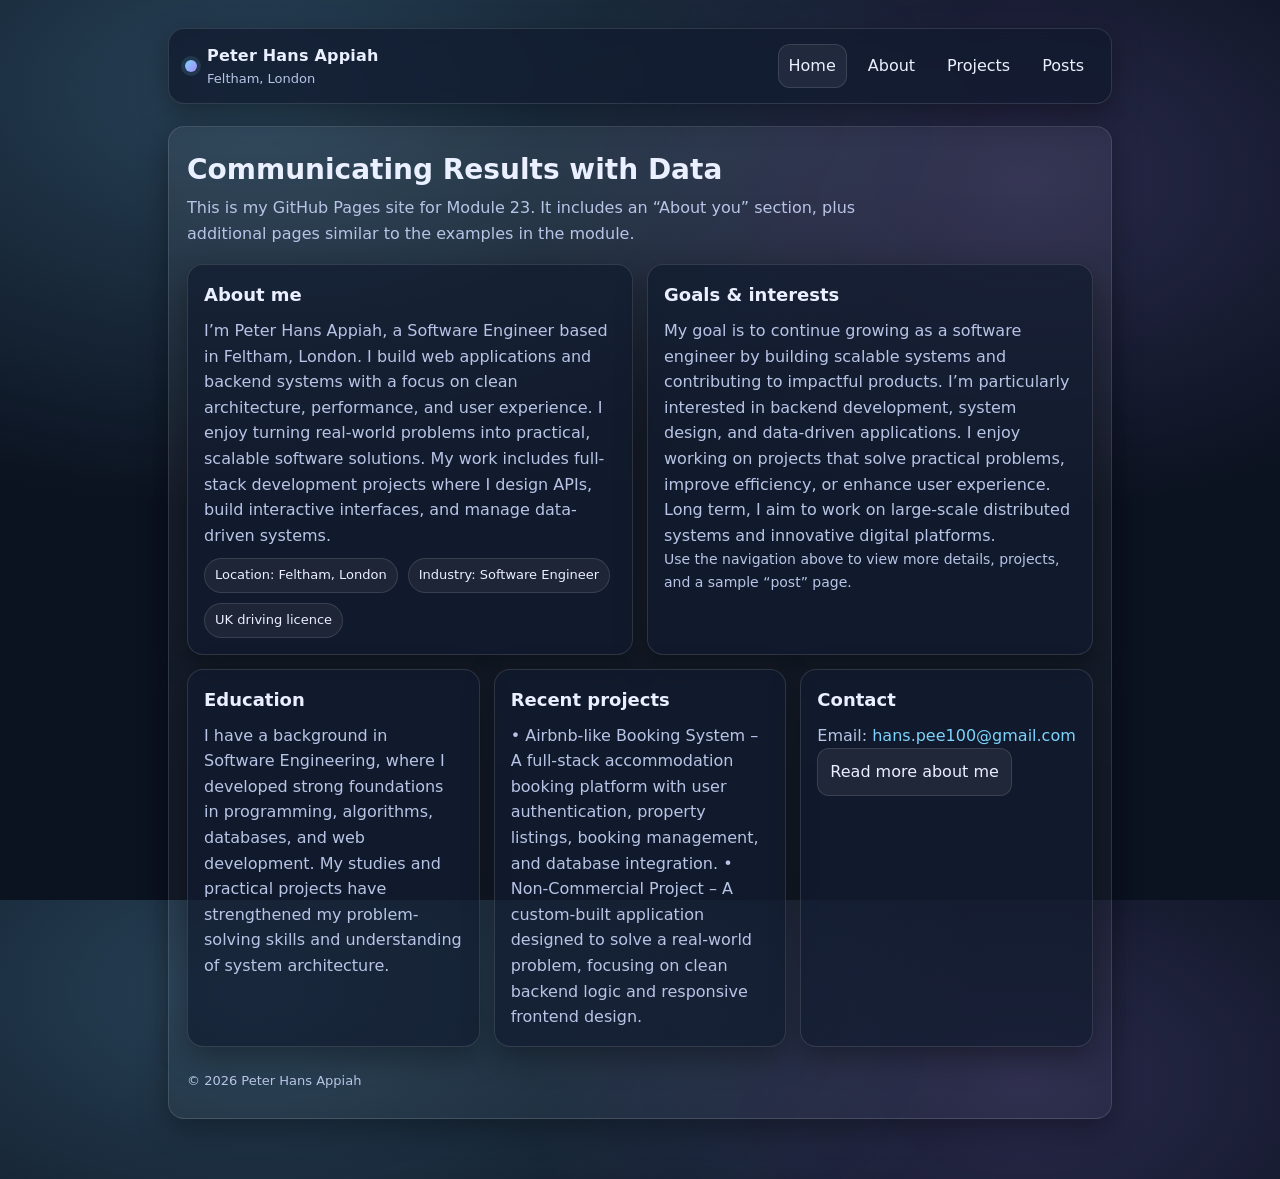
<file: index.html>
<!doctype html>
<html lang="en">
<head>
  <meta charset="utf-8" />
  <meta name="viewport" content="width=device-width, initial-scale=1" />
  <title>Peter Hans Appiah | Portfolio</title>
  <meta name="description" content="Portfolio site for Peter Hans Appiah." />
  <link rel="stylesheet" href="assets/css/styles.css" />
</head>
<body>
  <a class="skip-link" href="#main">Skip to content</a>

  <div class="container">
    <header class="header" role="banner">
      <div class="brand">
        <span class="badge" aria-hidden="true"></span>
        <div>
          <h1>Peter Hans Appiah</h1>
          <p>Feltham, London</p>
        </div>
      </div>

      <nav class="nav" aria-label="Primary">
        <a href="index.html" aria-current="page">Home</a>
        <a href="about.html">About</a>
        <a href="projects.html">Projects</a>
        <a href="posts.html">Posts</a>
      </nav>
    </header>

    <main id="main" class="hero" role="main">
      <h2>Communicating Results with Data</h2>
      <p>
        This is my GitHub Pages site for Module 23. It includes an “About you” section,
        plus additional pages similar to the examples in the module.
      </p>

      <div class="grid" aria-label="Overview cards">
        <section class="card half" aria-labelledby="about-you">
          <h3 id="about-you">About me</h3>
          <p>
            I’m Peter Hans Appiah, a Software Engineer based in Feltham, London. I build web applications and backend systems with a focus on clean architecture, performance, and user experience. I enjoy turning real-world problems into practical, scalable software solutions. My work includes full-stack development projects where I design APIs, build interactive interfaces, and manage data-driven systems.
          </p>
          <ul class="meta" aria-label="Quick facts">
            <li>Location: Feltham, London</li>
            <li>Industry: Software Engineer</li>
            <li>UK driving licence</li>
          </ul>
        </section>

        <section class="card half" aria-labelledby="goals">
          <h3 id="goals">Goals & interests</h3>
          <p>
            My goal is to continue growing as a software engineer by building scalable systems and contributing to impactful products. I’m particularly interested in backend development, system design, and data-driven applications. I enjoy working on projects that solve practical problems, improve efficiency, or enhance user experience. Long term, I aim to work on large-scale distributed systems and innovative digital platforms.
          </p>
          <p class="small">
            Use the navigation above to view more details, projects, and a sample “post” page.
          </p>
        </section>

        <section class="card third" aria-labelledby="education">
          <h3 id="education">Education</h3>
          <p>
            I have a background in Software Engineering, where I developed strong foundations in programming, algorithms, databases, and web development. My studies and practical projects have strengthened my problem-solving skills and understanding of system architecture.
          </p>
        </section>

        <section class="card third" aria-labelledby="recent-projects">
          <h3 id="recent-projects">Recent projects</h3>
          <p>
            • Airbnb-like Booking System – A full-stack accommodation booking platform with user authentication, property listings, booking management, and database integration.
• Non-Commercial Project – A custom-built application designed to solve a real-world problem, focusing on clean backend logic and responsive frontend design.
          </p>
        </section>

        <section class="card third" aria-labelledby="contact">
          <h3 id="contact">Contact</h3>
          <p>Email: <a href="mailto:hans.pee100@gmail.com">hans.pee100@gmail.com</a></p>
          <p><a class="button" href="about.html">Read more about me</a></p>
        </section>
      </div>

      <footer class="footer">
        <p>© <span id="year"></span> Peter Hans Appiah</p>
      </footer>
    </main>
  </div>

  <script>
    document.getElementById("year").textContent = new Date().getFullYear();
  </script>
</body>
</html>
</file>
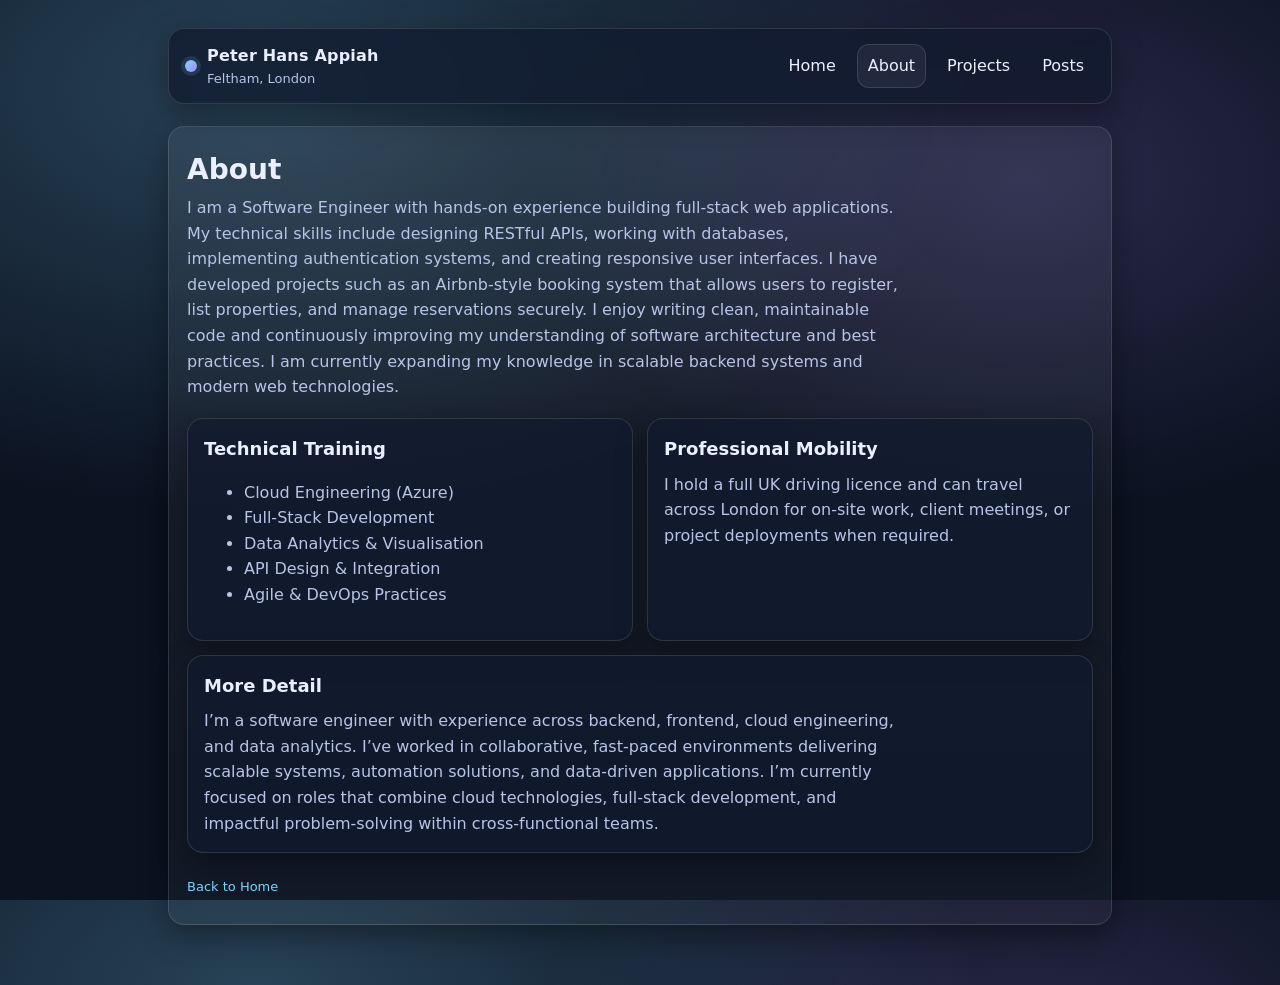
<file: about.html>
<!doctype html>
<html lang="en">
<head>
  <meta charset="utf-8" />
  <meta name="viewport" content="width=device-width, initial-scale=1" />
  <title>About | Peter Hans Appiah</title>
  <meta name="description" content="About Peter Hans Appiah." />
  <link rel="stylesheet" href="assets/css/styles.css" />
</head>
<body>
  <a class="skip-link" href="#main">Skip to content</a>

  <div class="container">
    <header class="header" role="banner">
      <div class="brand">
        <span class="badge" aria-hidden="true"></span>
        <div>
          <h1>Peter Hans Appiah</h1>
          <p>Feltham, London</p>
        </div>
      </div>

      <nav class="nav" aria-label="Primary">
        <a href="index.html">Home</a>
        <a href="about.html" aria-current="page">About</a>
        <a href="projects.html">Projects</a>
        <a href="posts.html">Posts</a>
      </nav>
    </header>

    <main id="main" class="hero" role="main">
      <h2>About</h2>
      <p>
        I am a Software Engineer with hands-on experience building full-stack web applications. My technical skills include designing RESTful APIs, working with databases, implementing authentication systems, and creating responsive user interfaces. I have developed projects such as an Airbnb-style booking system that allows users to register, list properties, and manage reservations securely.

I enjoy writing clean, maintainable code and continuously improving my understanding of software architecture and best practices. I am currently expanding my knowledge in scalable backend systems and modern web technologies.
      </p>

      <div class="grid">
  <section class="card half" aria-labelledby="training">
    <h3 id="training">Technical Training</h3>
    <ul>
      <li>Cloud Engineering (Azure)</li>
      <li>Full‑Stack Development</li>
      <li>Data Analytics & Visualisation</li>
      <li>API Design & Integration</li>
      <li>Agile & DevOps Practices</li>
    </ul>
  </section>

  <section class="card half" aria-labelledby="driving">
    <h3 id="driving">Professional Mobility</h3>
    <p>
      I hold a full UK driving licence and can travel across London for on‑site work,
      client meetings, or project deployments when required.
    </p>
  </section>

  <section class="card" aria-labelledby="bio">
    <h3 id="bio">More Detail</h3>
    <p>
      I’m a software engineer with experience across backend, frontend, cloud engineering,
      and data analytics. I’ve worked in collaborative, fast‑paced environments delivering
      scalable systems, automation solutions, and data‑driven applications. I’m currently
      focused on roles that combine cloud technologies, full‑stack development, and
      impactful problem‑solving within cross‑functional teams.
    </p>
  </section>
</div>

      <footer class="footer">
        <p><a href="index.html">Back to Home</a></p>
      </footer>
    </main>
  </div>
</body>
</html>
</file>
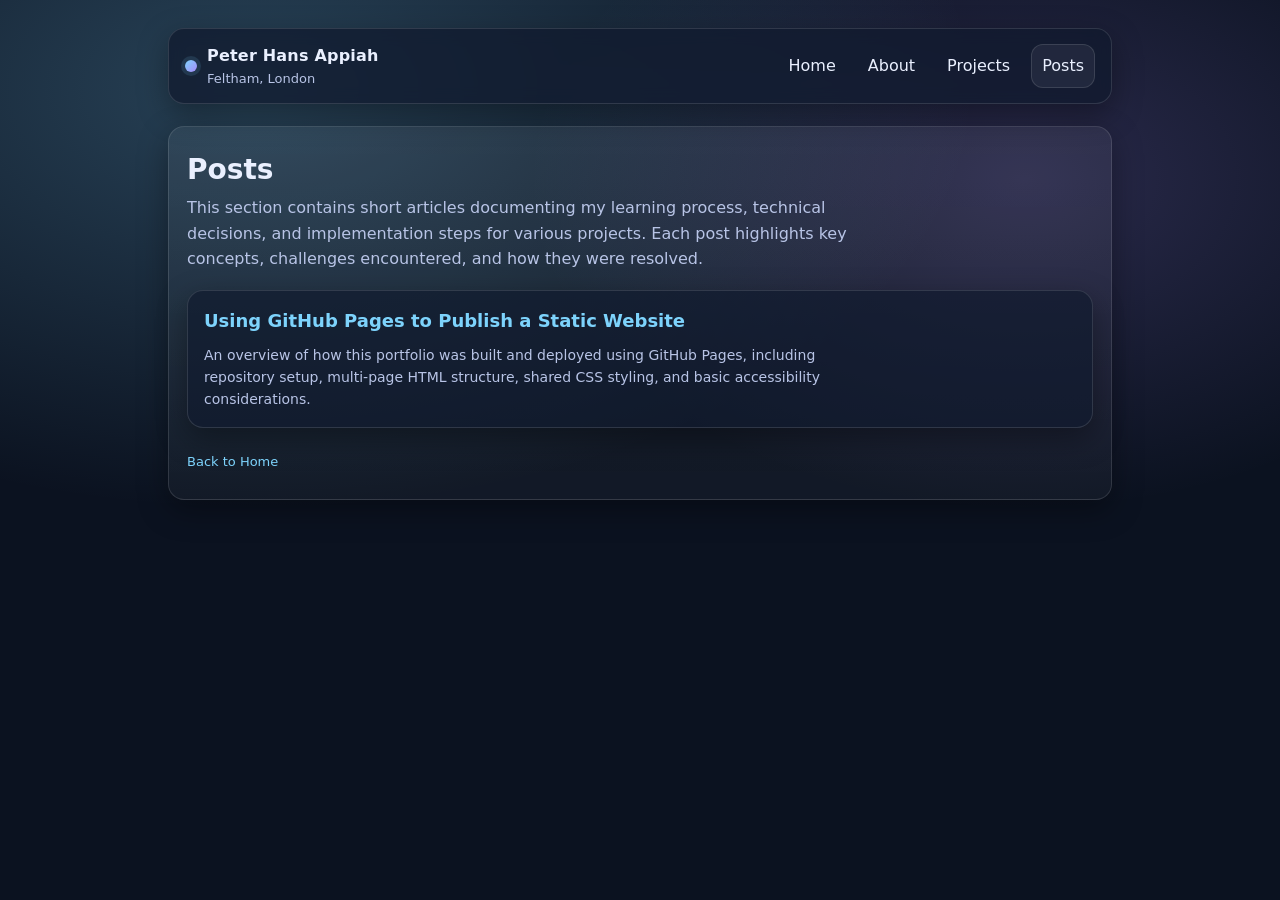
<file: posts.html>
<!doctype html>
<html lang="en">
<head>
  <meta charset="utf-8" />
  <meta name="viewport" content="width=device-width, initial-scale=1" />
  <title>Posts | Peter Hans Appiah</title>
  <meta name="description" content="Posts by Peter Hans Appiah." />
  <link rel="stylesheet" href="assets/css/styles.css" />
</head>
<body>
  <a class="skip-link" href="#main">Skip to content</a>

  <div class="container">
    <header class="header" role="banner">
      <div class="brand">
        <span class="badge" aria-hidden="true"></span>
        <div>
          <h1>Peter Hans Appiah</h1>
          <p>Feltham, London</p>
        </div>
      </div>

      <nav class="nav" aria-label="Primary">
        <a href="index.html">Home</a>
        <a href="about.html">About</a>
        <a href="projects.html">Projects</a>
        <a href="posts.html" aria-current="page">Posts</a>
      </nav>
    </header>

    <main id="main" class="hero" role="main">
      <h2>Posts</h2>
      <p>
  This section contains short articles documenting my learning process, technical decisions,
  and implementation steps for various projects. Each post highlights key concepts,
  challenges encountered, and how they were resolved.
</p>

<div class="grid">
  <article class="card" aria-labelledby="post1">
    <h3 id="post1">
      <a href="posts/github-pages.html">Using GitHub Pages to Publish a Static Website</a>
    </h3>
    <p class="small">
      An overview of how this portfolio was built and deployed using GitHub Pages,
      including repository setup, multi-page HTML structure, shared CSS styling,
      and basic accessibility considerations.
    </p>
  </article>
</div>

      <footer class="footer">
        <p><a href="index.html">Back to Home</a></p>
      </footer>
    </main>
  </div>
</body>
</html>
</file>
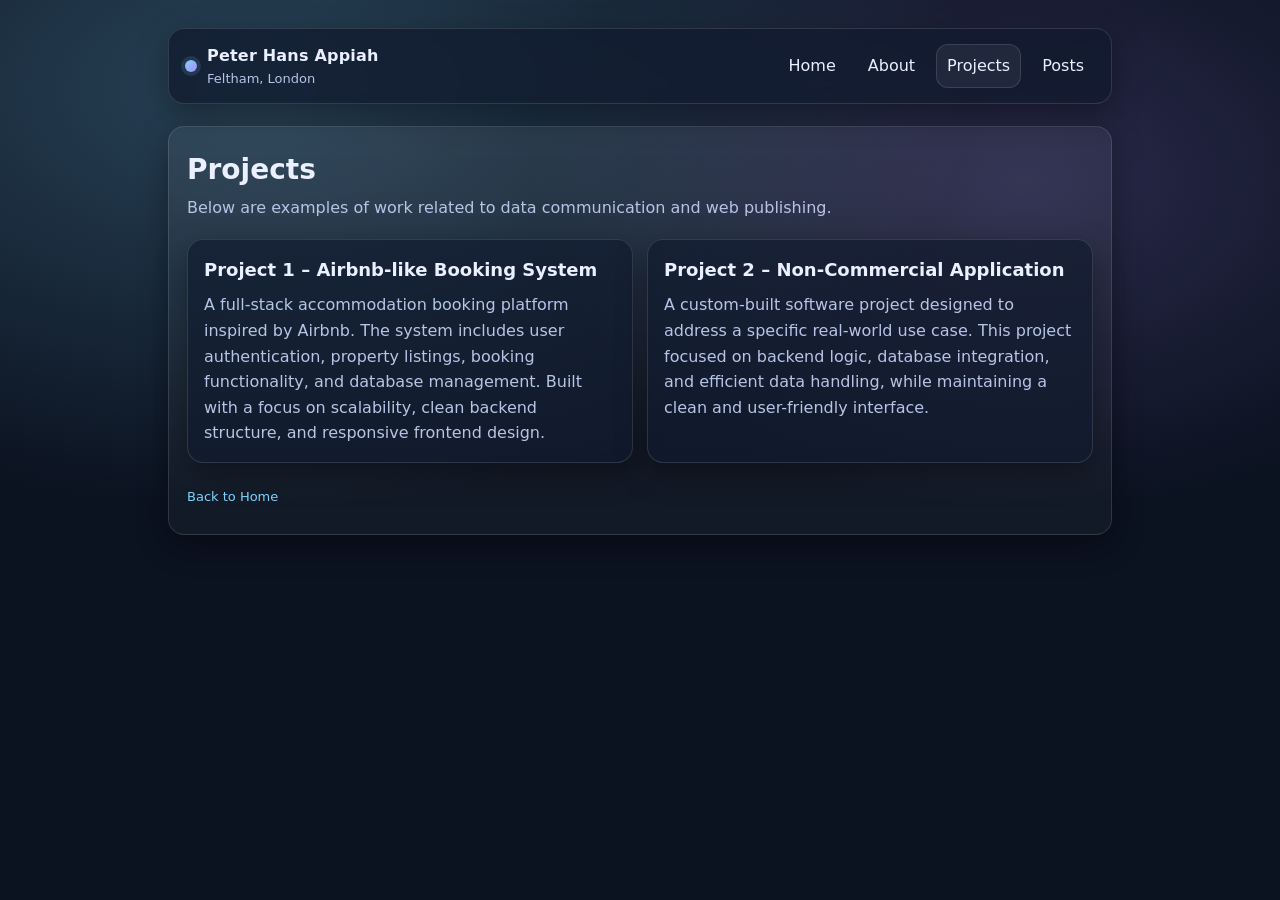
<file: projects.html>
<!doctype html>
<html lang="en">
<head>
  <meta charset="utf-8" />
  <meta name="viewport" content="width=device-width, initial-scale=1" />
  <title>Projects | Peter Hans Appiah</title>
  <meta name="description" content="Projects by Peter Hans Appiah." />
  <link rel="stylesheet" href="assets/css/styles.css" />
</head>
<body>
  <a class="skip-link" href="#main">Skip to content</a>

  <div class="container">
    <header class="header" role="banner">
      <div class="brand">
        <span class="badge" aria-hidden="true"></span>
        <div>
          <h1>Peter Hans Appiah</h1>
          <p>Feltham, London</p>
        </div>
      </div>

      <nav class="nav" aria-label="Primary">
        <a href="index.html">Home</a>
        <a href="about.html">About</a>
        <a href="projects.html" aria-current="page">Projects</a>
        <a href="posts.html">Posts</a>
      </nav>
    </header>

    <main id="main" class="hero" role="main">
      <h2>Projects</h2>
      <p>Below are examples of work related to data communication and web publishing.</p>

      <div class="grid">
        <article class="card half" aria-labelledby="p1">
          <h3 id="p1">Project 1 – Airbnb-like Booking System</h3>
          <p>
            A full-stack accommodation booking platform inspired by Airbnb. The system includes user authentication, property listings, booking functionality, and database management. Built with a focus on scalability, clean backend structure, and responsive frontend design.
          </p>
          <!-- <p class="small"><a href="#">Link (optional)</a></p> -->
        </article>

        <article class="card half" aria-labelledby="p2">
          <h3 id="p2">Project 2 – Non-Commercial Application</h3>
          <p>
            A custom-built software project designed to address a specific real-world use case. This project focused on backend logic, database integration, and efficient data handling, while maintaining a clean and user-friendly interface.
          </p>
          <!-- <p class="small"><a href="#">Link (optional)</a></p> -->
        </article>
      </div>

      <footer class="footer">
        <p><a href="index.html">Back to Home</a></p>
      </footer>
    </main>
  </div>
</body>
</html>
</file>
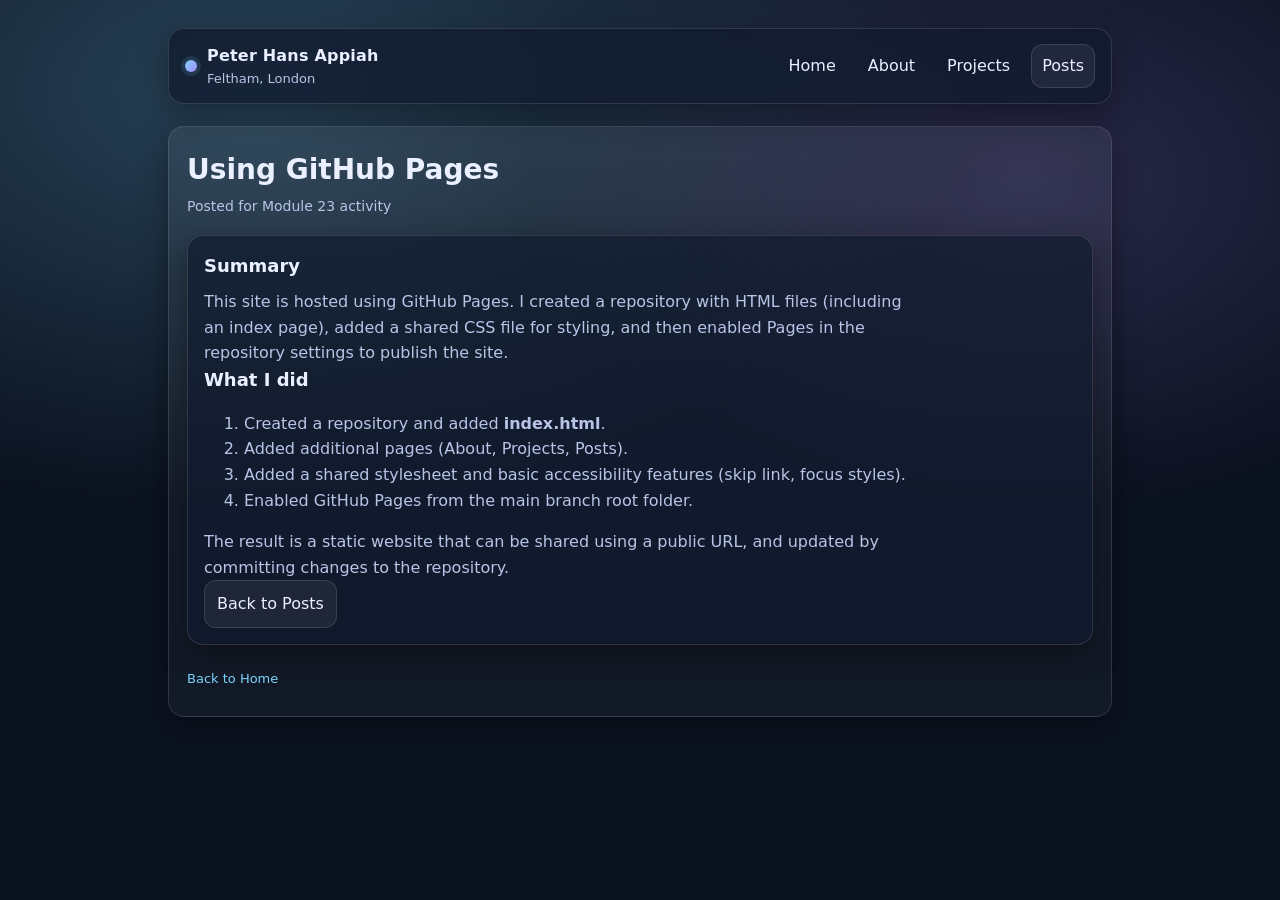
<file: posts/github-pages.html>
<!doctype html>
<html lang="en">
<head>
  <meta charset="utf-8" />
  <meta name="viewport" content="width=device-width, initial-scale=1" />
  <title>Using GitHub Pages | Peter Hans Appiah</title>
  <meta name="description" content="Post about using GitHub Pages." />
  <link rel="stylesheet" href="../assets/css/styles.css" />
</head>
<body>
  <a class="skip-link" href="#main">Skip to content</a>

  <div class="container">
    <header class="header" role="banner">
      <div class="brand">
        <span class="badge" aria-hidden="true"></span>
        <div>
          <h1>Peter Hans Appiah</h1>
          <p>Feltham, London</p>
        </div>
      </div>

      <nav class="nav" aria-label="Primary">
        <a href="../index.html">Home</a>
        <a href="../about.html">About</a>
        <a href="../projects.html">Projects</a>
        <a href="../posts.html" aria-current="page">Posts</a>
      </nav>
    </header>

    <main id="main" class="hero" role="main">
      <h2>Using GitHub Pages</h2>
      <p class="small">Posted for Module 23 activity</p>

      <div class="grid">
        <article class="card">
          <h3>Summary</h3>
          <p>
            This site is hosted using GitHub Pages. I created a repository with HTML files
            (including an index page), added a shared CSS file for styling, and then enabled
            Pages in the repository settings to publish the site.
          </p>

          <h3>What I did</h3>
          <ol>
            <li>Created a repository and added <strong>index.html</strong>.</li>
            <li>Added additional pages (About, Projects, Posts).</li>
            <li>Added a shared stylesheet and basic accessibility features (skip link, focus styles).</li>
            <li>Enabled GitHub Pages from the main branch root folder.</li>
          </ol>

          <p>
            The result is a static website that can be shared using a public URL, and updated
            by committing changes to the repository.
          </p>

          <p><a class="button" href="../posts.html">Back to Posts</a></p>
        </article>
      </div>

      <footer class="footer">
        <p><a href="../index.html">Back to Home</a></p>
      </footer>
    </main>
  </div>
</body>
</html>
</file>
<file: assets/css/styles.css>
:root{
  --bg:#0b1220;
  --card:#111a2e;
  --text:#eaf0ff;
  --muted:#b8c4e6;
  --brand:#7dd3fc;
  --brand2:#a78bfa;
  --border: rgba(255,255,255,.12);
  --shadow: 0 10px 30px rgba(0,0,0,.35);
  --radius: 16px;
}

*{ box-sizing:border-box; }
html, body{ height:100%; }
body{
  margin:0;
  font-family: system-ui, -apple-system, Segoe UI, Roboto, Arial, sans-serif;
  background: radial-gradient(1200px 700px at 20% 10%, rgba(125,211,252,.25), transparent 60%),
              radial-gradient(900px 600px at 80% 20%, rgba(167,139,250,.20), transparent 55%),
              var(--bg);
  color: var(--text);
  line-height: 1.6;
}

a{ color: var(--brand); text-decoration: none; }
a:hover{ text-decoration: underline; }
a:focus-visible, button:focus-visible{
  outline: 3px solid rgba(125,211,252,.8);
  outline-offset: 3px;
  border-radius: 10px;
}

.container{
  max-width: 980px;
  margin: 0 auto;
  padding: 28px 18px 60px;
}

.skip-link{
  position:absolute;
  left:-9999px;
  top:auto;
  width:1px;
  height:1px;
  overflow:hidden;
}
.skip-link:focus{
  left:16px;
  top:16px;
  width:auto;
  height:auto;
  padding:10px 12px;
  background:#000;
  color:#fff;
  z-index:1000;
  border-radius:10px;
}

.header{
  display:flex;
  align-items:center;
  justify-content:space-between;
  gap:16px;
  padding:14px 16px;
  border: 1px solid var(--border);
  background: rgba(17,26,46,.75);
  backdrop-filter: blur(8px);
  border-radius: var(--radius);
  box-shadow: var(--shadow);
}

.brand{
  display:flex;
  align-items:center;
  gap:10px;
  min-width: 220px;
}
.badge{
  width:12px; height:12px; border-radius:50%;
  background: linear-gradient(135deg, var(--brand), var(--brand2));
  box-shadow: 0 0 0 4px rgba(125,211,252,.12);
}
.brand h1{
  font-size: 16px;
  margin:0;
  letter-spacing:.2px;
}
.brand p{
  margin:0;
  color: var(--muted);
  font-size: 13px;
}

.nav{
  display:flex;
  flex-wrap:wrap;
  gap:10px;
  justify-content:flex-end;
}
.nav a{
  padding:8px 10px;
  border-radius: 12px;
  border: 1px solid transparent;
  color: var(--text);
}
.nav a[aria-current="page"]{
  border-color: var(--border);
  background: rgba(255,255,255,.06);
}

.hero{
  margin-top: 22px;
  padding: 26px 18px;
  border-radius: var(--radius);
  border: 1px solid var(--border);
  background: linear-gradient(180deg, rgba(255,255,255,.06), rgba(255,255,255,.03));
  box-shadow: var(--shadow);
}
.hero h2{
  margin: 0 0 8px;
  font-size: 28px;
  line-height: 1.2;
}
.hero p{
  margin: 0;
  color: var(--muted);
  max-width: 70ch;
}

.grid{
  margin-top: 18px;
  display:grid;
  grid-template-columns: repeat(12, 1fr);
  gap: 14px;
}
.card{
  grid-column: span 12;
  border: 1px solid var(--border);
  background: rgba(17,26,46,.7);
  border-radius: var(--radius);
  padding: 16px;
  box-shadow: var(--shadow);
}
@media (min-width: 760px){
  .card.half{ grid-column: span 6; }
  .card.third{ grid-column: span 4; }
}

.card h3{
  margin: 0 0 8px;
  font-size: 18px;
}
.card p, .card li{ color: var(--muted); }
.meta{
  display:flex;
  flex-wrap:wrap;
  gap:10px;
  padding:0;
  margin:10px 0 0;
  list-style:none;
}
.meta li{
  border:1px solid var(--border);
  background: rgba(255,255,255,.05);
  padding:6px 10px;
  border-radius: 999px;
  font-size: 13px;
  color: var(--text);
}

.footer{
  margin-top: 24px;
  color: var(--muted);
  font-size: 13px;
}

.small{ font-size: 14px; color: var(--muted); }
.button{
  display:inline-block;
  padding: 10px 12px;
  border-radius: 12px;
  border: 1px solid var(--border);
  background: rgba(255,255,255,.06);
  color: var(--text);
}
.button:hover{ text-decoration:none; background: rgba(255,255,255,.09); }
</file>
